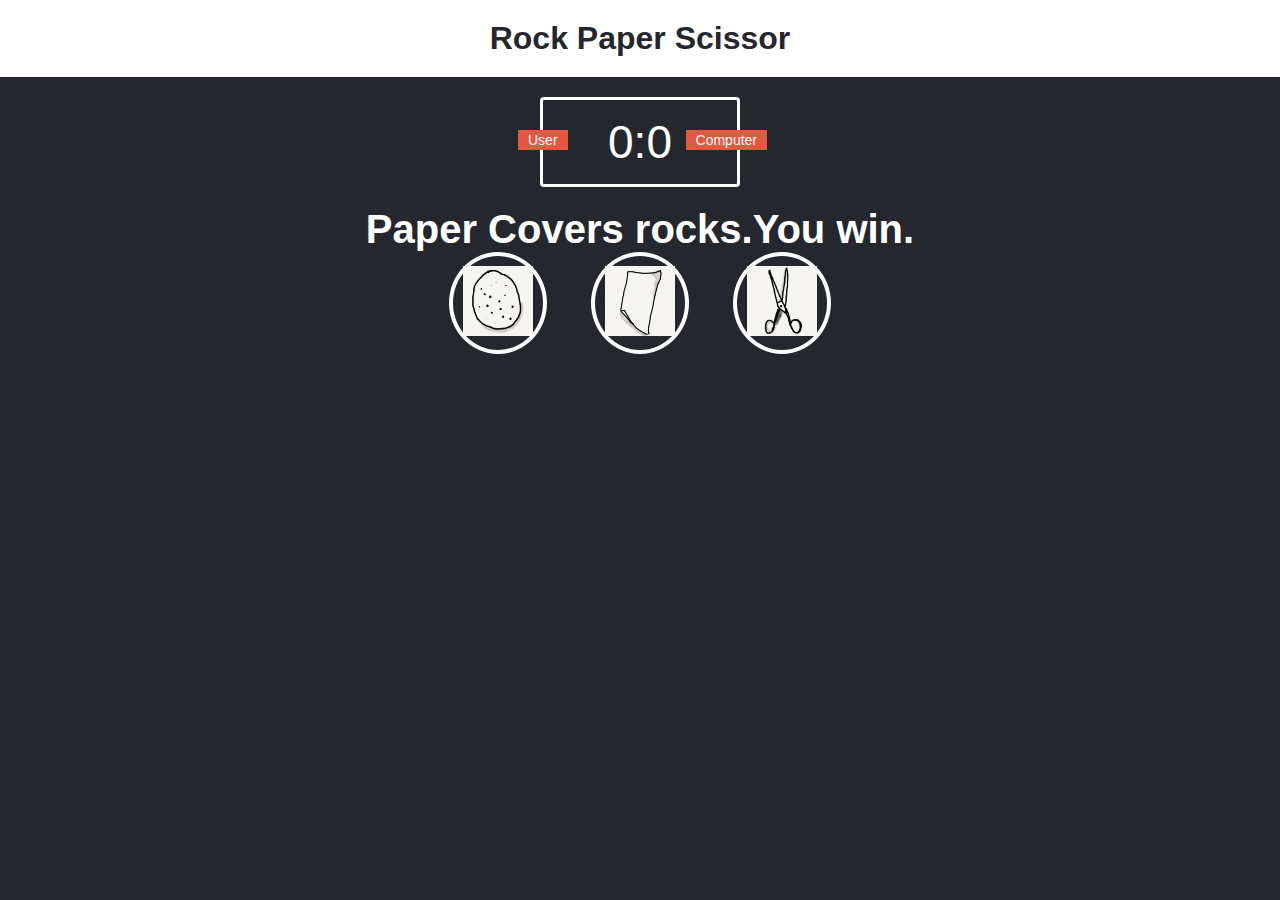
<file: index.html>
<!DOCTYPE html>
<html>
<head>
    <link rel="stylesheet" href="sty.css">
<meta charset= "utf-8">
<title>Rock Paper Scissor</title>
</head>
<body>
<header>
<h1>Rock Paper Scissor</h1>
</header>

<div class="score-board">
<div id="user-label" class="badge">User</div>
<div id="computer-label" class="badge">Computer</div>
<span id="user-score">0</span>:<span id="computer-score">0</span>

</div>


<div class="result">
<p> Paper Covers  rocks.You win.</p>
</div>
<div class="choices">
    <div class="choice" id="r">
        <img src="rock.png" width="70px" height="70px" alt="">
    </div>
    <div class="choice" id="p">
        <img src="paper.png" width="70px" height="70px" alt="">
    </div>
    <div class="choice" id="s">
        <img src="scissor.png" width="70px" height="70px" alt="">
    </div>
    
</div>
<script src="got.js"></script>
</body>
</html>
</file>
<file: sty.css>
@import url('https://fonts.googleapis.com/css2?family=Montserrat&family=Noto+Sans&family=Open+Sans&family=Pacifico&display=swap');
*{
    margin: 0;
    padding: 0;
    box-sizing: border-box;
}
body{ background-color:#24272E ;}
header {
    background: white;
    padding: 20px;
}
header>h1{
    color:#25272E;
    text-align: center;
    font-family: Asap, sans-serif;
}

.score-board{
    margin: 20px auto;
    border: 3px solid;
    border-radius: 4px;
    text-align: center;
    width: 200px;
    color: white;
    font-size: 46px;
    padding: 15px 20px;
    font-family: Asap,sans-serif;
    position: relative;
}
.badge{
    background:#E25840 ;
    color: white ;
    font-size: 14px;
    padding: 2px 10px;
    font-family: Asap,sans-serif;
}
#user-label{
    position: absolute;
    top: 30px;
    left:-25px;
}
#computer-label{
    position: absolute;
    top: 30px;
    right:-30px;
}
.result{
    font-size: 40px;
    color: white;
}
.result > p{
    text-align:center ;
    font-weight: bold;
    font-family: Asap,sans-serif;
}
.choices{
margin-top :50px 0;
text-align: center;}
.choice{
    border:4px solid white;
    border-radius: 50%;
    margin: 0 20px;
    padding: 10px;
    display: inline-block;
    transition: all 0.3s ease;
}
.choice:hover{
    cursor: pointer;
    background: #21428d;
}
#action-message{
    text-align: center;
    color: white;
    font-family: Asap,sans-serif;
    font-weight: bold;
    font-size: 20px;
    margin-top:20px ;
}
.green-glow{
    border:4px solid #4dcc7c;
    box-shadow: 0 0 10px #31b43a;
}
.red-glow{
    border:4px solid #fc121b;
    box-shadow: 0 0 10px #d0115d;
}
.gray-glow{
    border:4px solid #a5b839;
    box-shadow: 0 0 10px #eef133;
}
</file>
